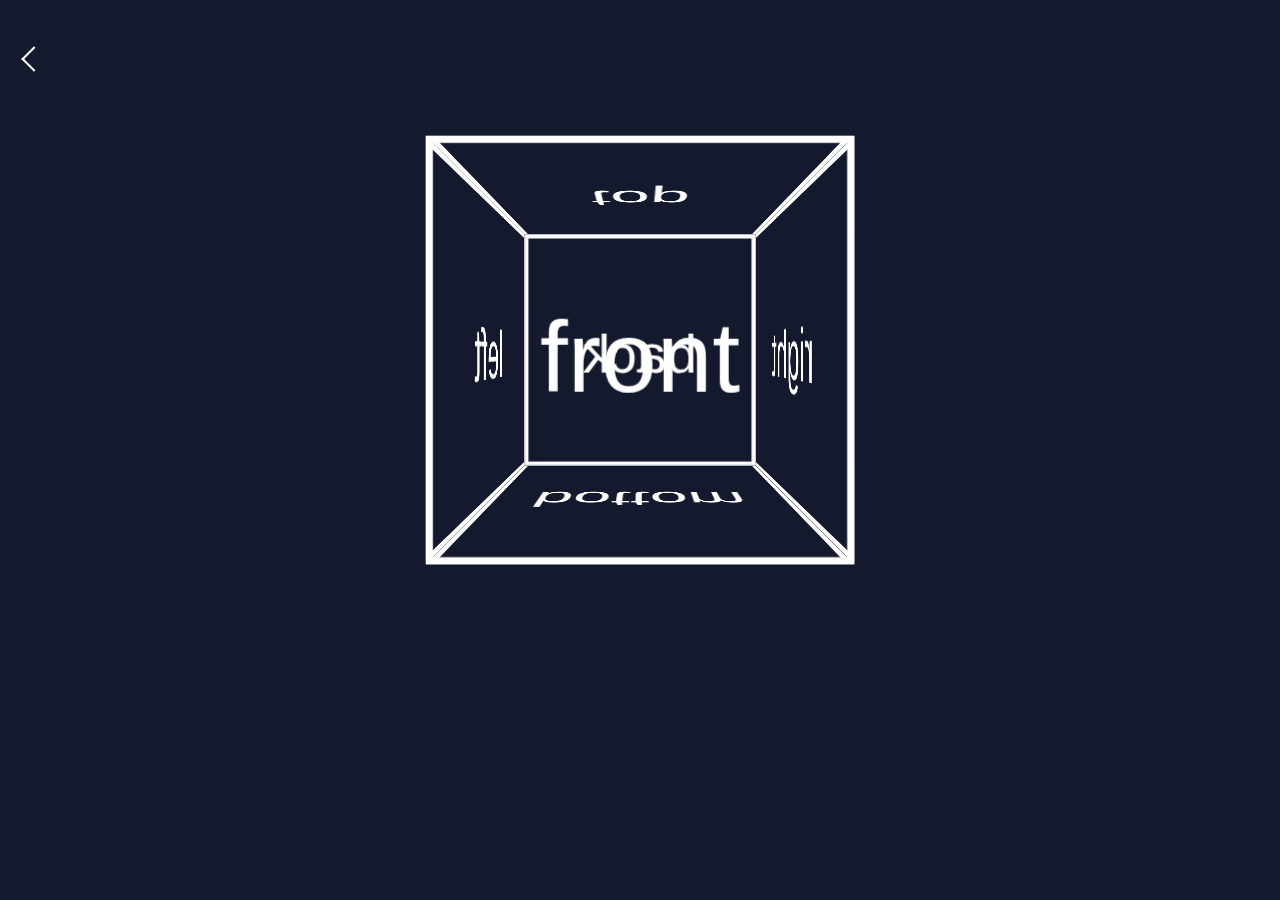
<file: 3/index.html>
<!DOCTYPE html>
<html lang="en">
<head>
    <meta charset="UTF-8">
    <meta name="viewport" content="width=, initial-scale=1.0">
    <link rel="stylesheet" href="../3/style.css">
    <script src="../3/scr.js" defer></script>
    <title>Document</title>
</head>
<body>

<header class="header">
    <div class="header__inner">
        <div class="header__logo">
			<div class="reviews">
				<a class="reviews__btn reviews__btn--prev" href="../index.html">Prev</a>
			</div>
		</div>
    </div>
</header>

    
<div class="container">
    <div class="cube">
        <div class="side front">front</div>
        <div class="side back">back</div>
        <div class="side right">right</div>
        <div class="side left">left</div>
        <div class="side top">top</div>
        <div class="side bottom">bottom</div>

    </div>
</div>

</body>
</html>
</file>
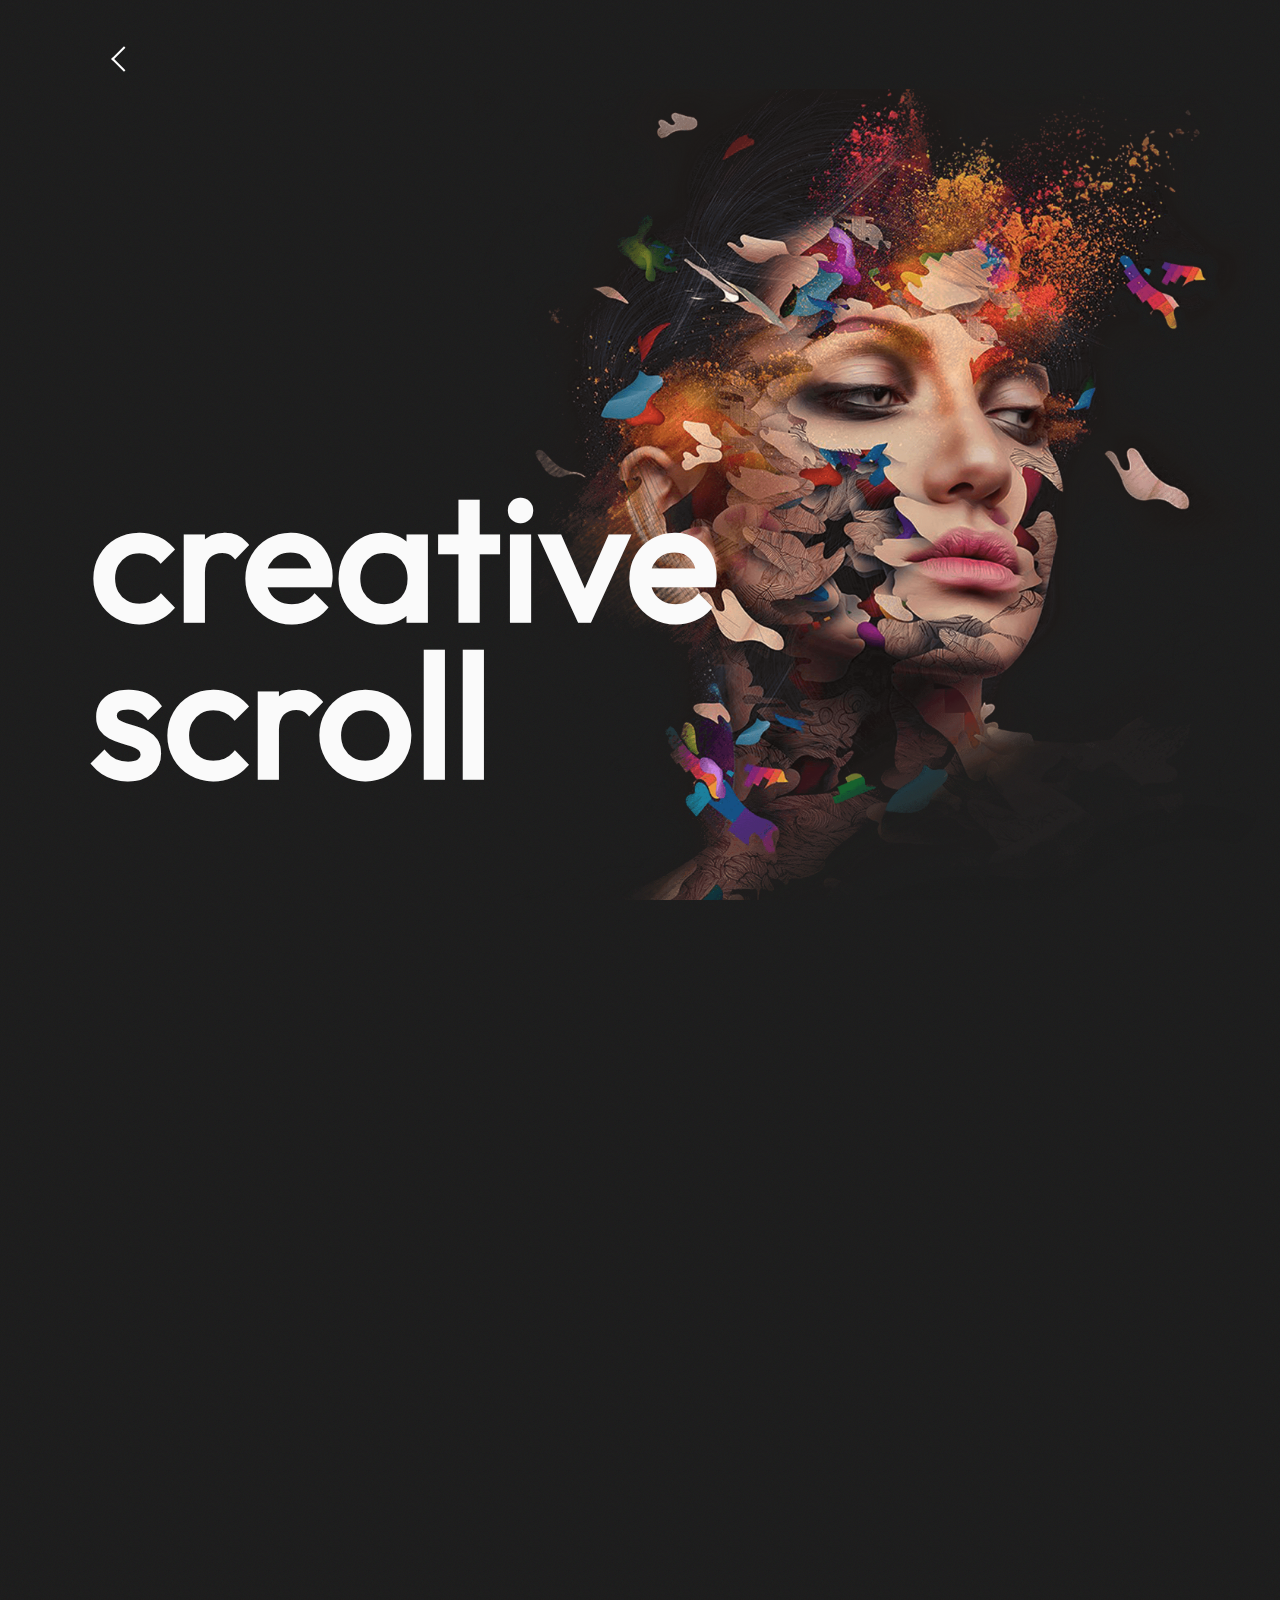
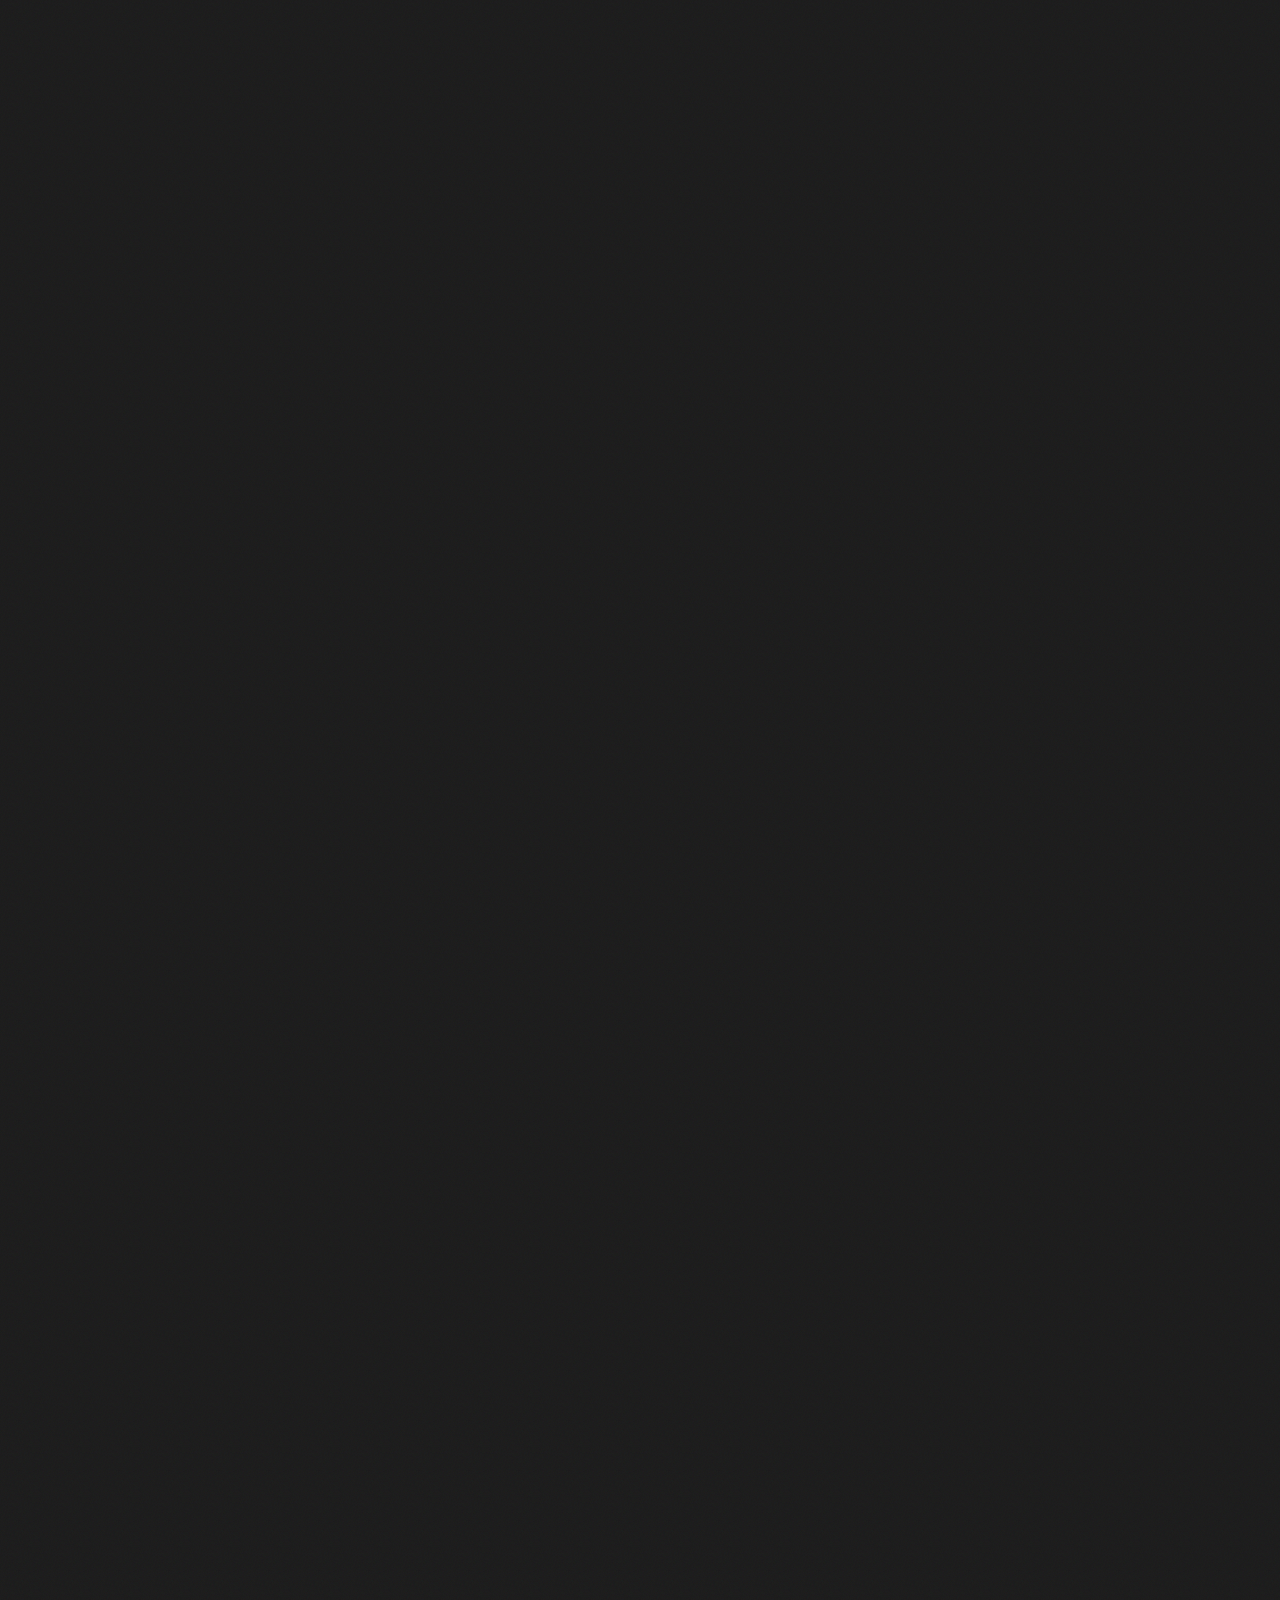
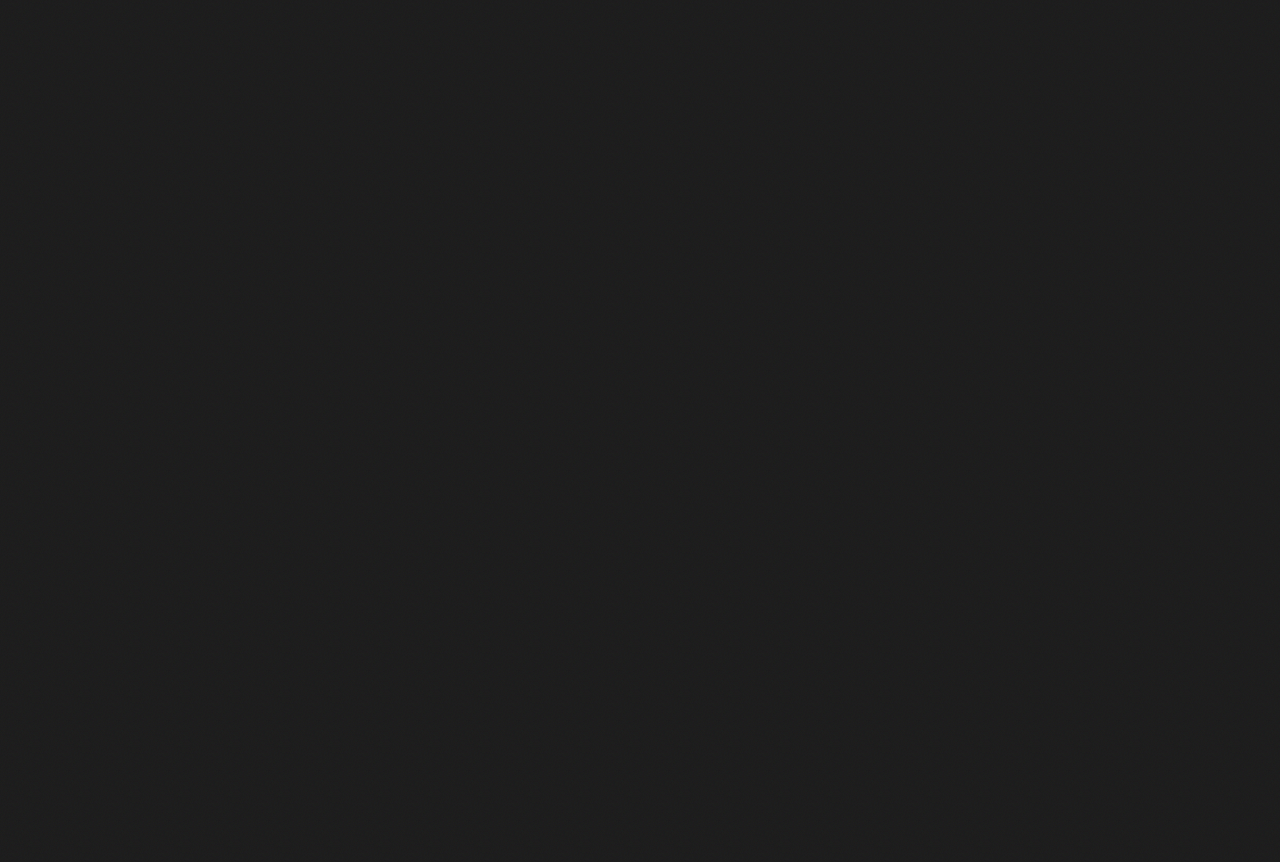
<file: 4/index.html>
<!DOCTYPE html>
<html lang="en">
<head>

	<meta charset="UTF-8">
	<meta http-equiv="X-UA-Compatible" content="IE=edge">
	<meta name="viewport" content="width=device-width, initial-scale=1.0">

	<title>Document</title>

	<script src="../4/libs/gsap/gsap.min.js" defer></script>
	<script src="../4/libs/gsap/ScrollTrigger.min.js" defer></script>
	<script src="../4/libs/gsap/ScrollSmoother.min.js" defer></script>

	<link rel="stylesheet" href="../4/main.css">
	<script src="../4/app.js" defer></script>

</head>
<body>

<header class="header">
    <div class="container">
        <div class="header__inner">
            <div class="header__logo">
					<div class="reviews">
						<a class="reviews__btn reviews__btn--prev" href="../index.html">Prev</a>
					</div>
			</div>
        </div>
    </div>
</header>

	<div class="wrapper">
		<div class="content">

			<header class="hero-section">
				<img data-speed=".6" class="hero" src="../4/img/hero.png" alt="Alt" >
				<div class="container">
					<div data-speed=".75" class="main-header">
						<h1 class="main-title">creative scroll</h1>
					</div>
				</div>
			</header>
		
			<div class="portfolio">
				<div class="container">
					<main class="gallery">
	
						<div data-speed=".9" class="gallery__left">
		
							<img class="gallery__item" src="../4/img/work/1.jpg" alt="Alt">
							<img class="gallery__item" src="../4/img/work/2.jpg" alt="Alt">
		
							<div class="text-block gallery__item">
								<h2 class="text-block__h">Creative floating scroll with amazing parallax effect</h2>
								<p class="text-block__p">Lorem ipsum dolor sit amet, consectetur adipiscing elit, sed do eiusmod tempor amount scrolling.</p>
							</div>
		
							<img class="gallery__item" src="../4/img/work/6.jpg" alt="Alt">
		
						</div>

						<div data-speed="1.1" class="gallery__right">
		
							<div class="text-block gallery__item">
								<h2 class="text-block__h">Creative floating scroll with amazing parallax effect</h2>
								<p class="text-block__p">Lorem ipsum dolor sit amet, consectetur adipiscing elit, sed do eiusmod tempor amount scrolling.</p>
							</div>
		
							<img class="gallery__item" src="../4/img/work/4.jpg" alt="Alt">
							<img class="gallery__item" src="../4/img/work/5.jpg" alt="Alt">
							<img class="gallery__item" src="../4/img/work/3.jpg" alt="Alt">
		
						</div>

					</main>
				</div>
			</div>

		</div>
	</div>

</body>
</html>
</file>
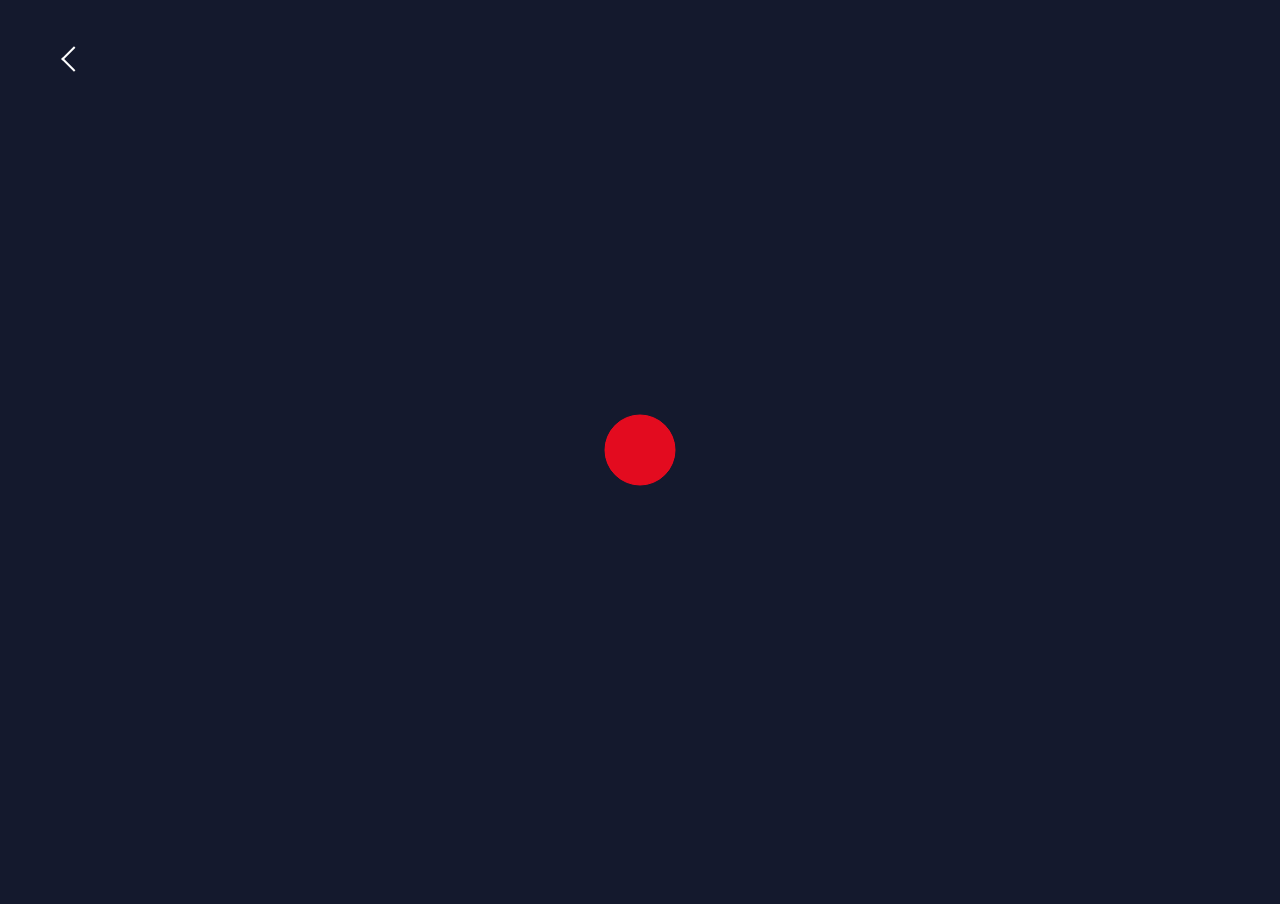
<file: 1/convas.html>
<!DOCTYPE html>
<html lang="en">
<head>
    <meta charset="UTF-8">
    <link rel="stylesheet" href="convas.css">
    <script src="convas.js" defer></script>
    <link href="https://fonts.googleapis.com/css?family=Kaushan+Script|Monserat:400,700&amp;subset=cyrillic-ext">
    <title>SAIT</title>
</head>
<body>

    <header class="header">
        <div class="container">
            <div class="header__inner">
                <div class="header__logo">
                        <div class="reviews">
                            <a class="reviews__btn reviews__btn--prev" href="../index.html">Prev</a>
                        </div>
                </div>
            </div>
        </div>
    </header>  
    
<canvas></canvas>

</body>
</html>
</file>
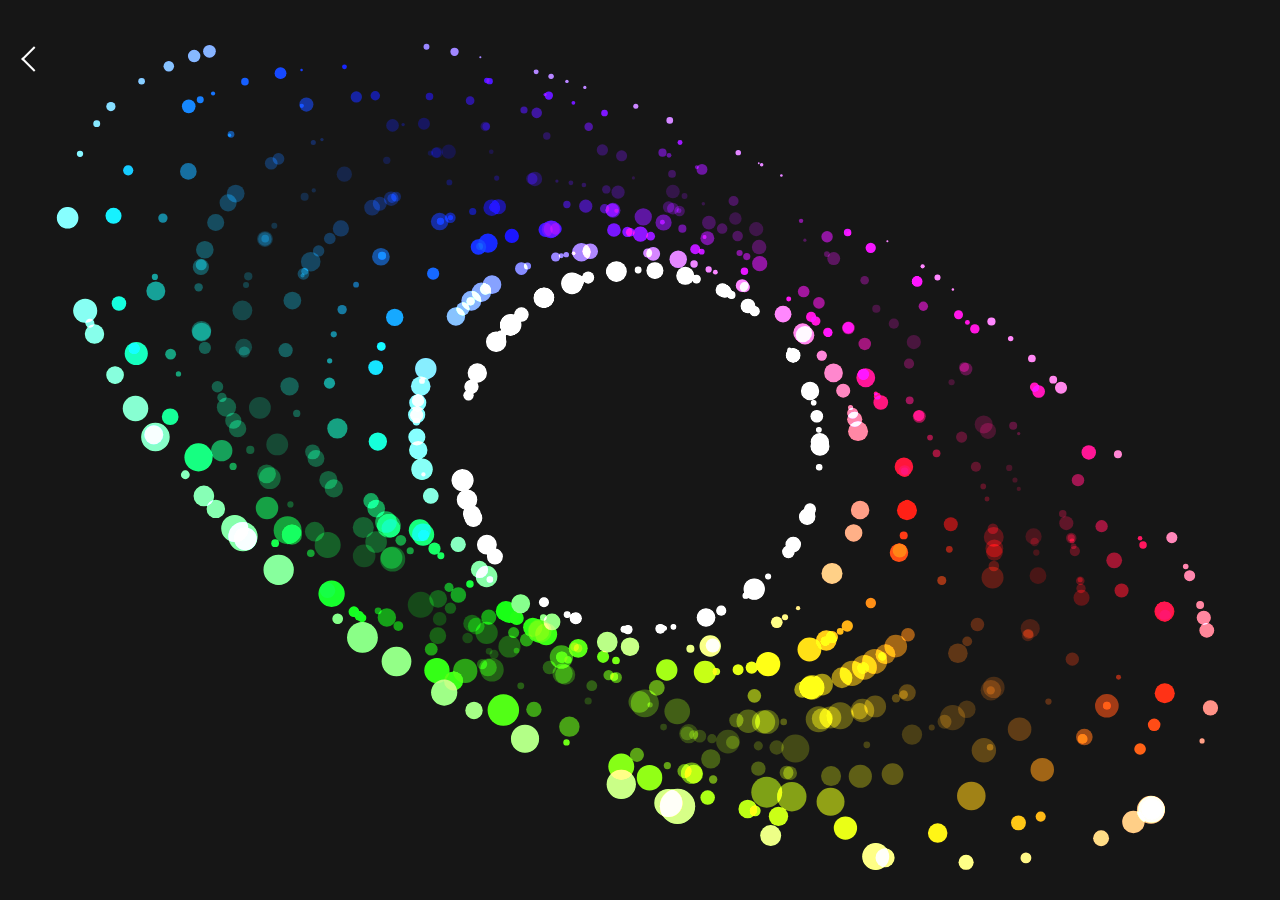
<file: 6/stardust.html>
<!DOCTYPE html>
<html lang="en">
<head>
    <meta charset="UTF-8">
    <meta name="viewport" content="width=, initial-scale=1.0">

    <link rel="stylesheet" href="../6/stardust.css">
    <script src="../6/stardust.js" defer></script>

    <title>Document</title>
</head>
<body>

    <header class="header">
        <div class="container">
            <div class="header__inner">
                <div class="header__logo">
                        <div class="reviews">
                            <a class="reviews__btn reviews__btn--prev" href="../index.html">Prev</a>
                        </div>
                </div>
            </div>
        </div>
    </header>

    <canvas></canvas>
    
</body>
</html>
</file>
<file: 3/style.css>
* {
    box-sizing: border-box;
}

body {
    background: rgb(20, 25, 45);
}

.container {
    position: relative;
    margin: 200px auto;
    width: 300px;
    height: 300px;
    perspective: 500px;
}

.cube {
    width: inherit;
    height: inherit;
    transform-style: preserve-3d;
}

.side {
    position: absolute;
    width: inherit;
    height: inherit;
    border: 5px solid #fff;
    font: normal 70px Arial;
    text-align: center;
    line-height: 300px;
    color: #fff;
    /* backface-visibility: hidden; */
}

.front {
    transform: translateZ(150px);
}

.back {
    transform: rotateY(180deg) translateZ(150px);
}

.right {
    transform: rotateY(90deg) translateZ(150px);
}

.left {
    transform: rotateY(-90deg) translateZ(150px);
}

.top {
    transform: rotateX(90deg) translateZ(150px);
}

.bottom {
    transform: rotateX(-90deg) translateZ(150px);
}

















/* Header */
.header {
    width: 100%;
    padding-top: 15px;

    position: absolute;
    top: 0;
    left: 0;
    right: 0;
    z-index: 1000;
}

.header__inner {
    display: flex;
    justify-content: space-between;
    align-items: center;
}

.header__logo {
    font-size: 30px;
    font-weight: 700;
    color: #fff;
	text-decoration: none;
}

/* Reviwes */
.reviews {
	margin: 25px;
	padding: 10px 110px;
	position: relative;
  }

.reviews__btn {
  font-size: 0;
  color: transparent;

  position: absolute;
  top: 50%;
  z-index: 1;
  transform: translateY(-50%);
}


.reviews__btn:after {
  content: "";
    display: block;
    width: 16px;
    height: 16px;

    border-top: 2px solid #fff;
    border-left: 2px solid #fff;
}

.reviews__btn--prev {
  left: 0;
  transform: rotate(-45deg);
}
</file>
<file: 4/main.css>
* {
	margin: 0;
	padding: 0;
	box-sizing: border-box;
}
:root {
	--index: calc(1vw + 1vh);
	--color-header: #f4efec;
	--color-text: #cdc6c3;
	--gallery-gap: calc(var(--index) * 7.5)
}
@font-face {
	font-family: raleway-c;
	src: url(../4/fonts/raleway-regular.woff2);
}
@font-face {
	font-family: outfit-c;
	src: url(../4/fonts/outfit-regular.woff2);
}
h1, h2, h3, h4, h5, h6 {
	font-family: outfit-c;
}
/* will-change */
.content, .hero, .main-header, .gallery > * {
	will-change: transform;
}
body {
	background-image: url(../4/img/bg.jpg);
	background-size: 50px;
	color: #fafafa;
	font-family: raleway-c;
	overflow-x: hidden;
}
.hero {
	width: calc(var(--index) * 36);
	position: absolute;
	left: 37vw;
	top: 22vh;
	z-index: -1;
}
.main-header {
	height: 100vh;
}
.container {
	padding: 0 7vw;
}
.main-title {
	font-size: calc(var(--index) * 8);
	position: absolute;
	width: min-content;
	bottom: 12vh;
	line-height: .9;
}
.gallery {
	display: flex;
	padding: calc(var(--index) * 8) 0;
}
.gallery > * {
	flex: 1;
	display: flex;
	align-items: center;
	flex-direction: column;
}
.gallery__item {
	max-width: calc(var(--index) * 21);
	margin-bottom: var(--gallery-gap);
	max-height: 180vh;
	border-radius: 8px;
}
.gallery__left {
	margin-top: calc(var(--gallery-gap) * 1.75);
}
.gallery__right .gallery__item {
	margin: 0;
	margin-top: var(--gallery-gap);
}
.text-block {
	color: var(--color-text);
	position: relative;
}
.text-block__h {
	font-size: 2rem;
	line-height: 2.4rem;
	color: var(--color-header);
	margin-bottom: 1.5rem;
}
.text-block__p {
	line-height: 1.75;
}







/* Header */
.header {
    width: 100%;
    padding-top: 15px;

    position: absolute;
    top: 0;
    left: 0;
    right: 0;
    z-index: 1000;
}

.header__inner {
    display: flex;
    justify-content: space-between;
    align-items: center;
}

.header__logo {
    font-size: 30px;
    font-weight: 700;
    color: #fff;
	text-decoration: none;
}

/* Reviwes */
.reviews {
	margin: 25px;
	padding: 10px 110px;
	position: relative;
  }

.reviews__btn {
  font-size: 0;
  color: transparent;

  position: absolute;
  top: 50%;
  z-index: 1;
  transform: translateY(-50%);
}


.reviews__btn:after {
  content: "";
    display: block;
    width: 16px;
    height: 16px;

    border-top: 2px solid #fff;
    border-left: 2px solid #fff;
}

.reviews__btn--prev {
  left: 0;
  transform: rotate(-45deg);
}
</file>
<file: 1/convas.css>
body {
    margin: 0%;
    overflow: hidden;
    background: rgb(20, 25, 45);
    cursor: none;
}












/* Container */ 
.container {
    width: 100%;
    max-width: 1200px;
    margin: 0 auto;
}



/* Header */
.header {
    width: 100%;
    padding-top: 15px;

    position: absolute;
    top: 0;
    left: 0;
    right: 0;
    z-index: 1000;
}

.header__inner {
    display: flex;
    justify-content: space-between;
    align-items: center;
}

.header__logo {
    font-size: 30px;
    font-weight: 700;
    color: #fff;
	text-decoration: none;
}

/* Reviwes */
.reviews {
	margin: 25px;
	padding: 10px 110px;
	position: relative;
  }

.reviews__btn {
  font-size: 0;
  color: transparent;

  position: absolute;
  top: 50%;
  z-index: 1;
  transform: translateY(-50%);
}


.reviews__btn:after {
  content: "";
    display: block;
    width: 16px;
    height: 16px;

    border-top: 2px solid #fff;
    border-left: 2px solid #fff;
}

.reviews__btn--prev {
  left: 0;
  transform: rotate(-45deg);
}
</file>
<file: 6/stardust.css>
body {
    margin: 0;
    overflow: hidden;
}

canvas{
    background: rgb(22, 22, 22);
}






/* Header */
.header {
    width: 100%;
    padding-top: 15px;

    position: absolute;
    top: 0;
    left: 0;
    right: 0;
    z-index: 1000;
}

.header__inner {
    display: flex;
    justify-content: space-between;
    align-items: center;
}

.header__logo {
    font-size: 30px;
    font-weight: 700;
    color: #fff;
	text-decoration: none;
}

/* Reviwes */
.reviews {
	margin: 25px;
	padding: 10px 110px;
	position: relative;
  }

.reviews__btn {
  font-size: 0;
  color: transparent;

  position: absolute;
  top: 50%;
  z-index: 1;
  transform: translateY(-50%);
}


.reviews__btn:after {
  content: "";
    display: block;
    width: 16px;
    height: 16px;

    border-top: 2px solid #fff;
    border-left: 2px solid #fff;
}

.reviews__btn--prev {
  left: 0;
  transform: rotate(-45deg);
}
</file>
